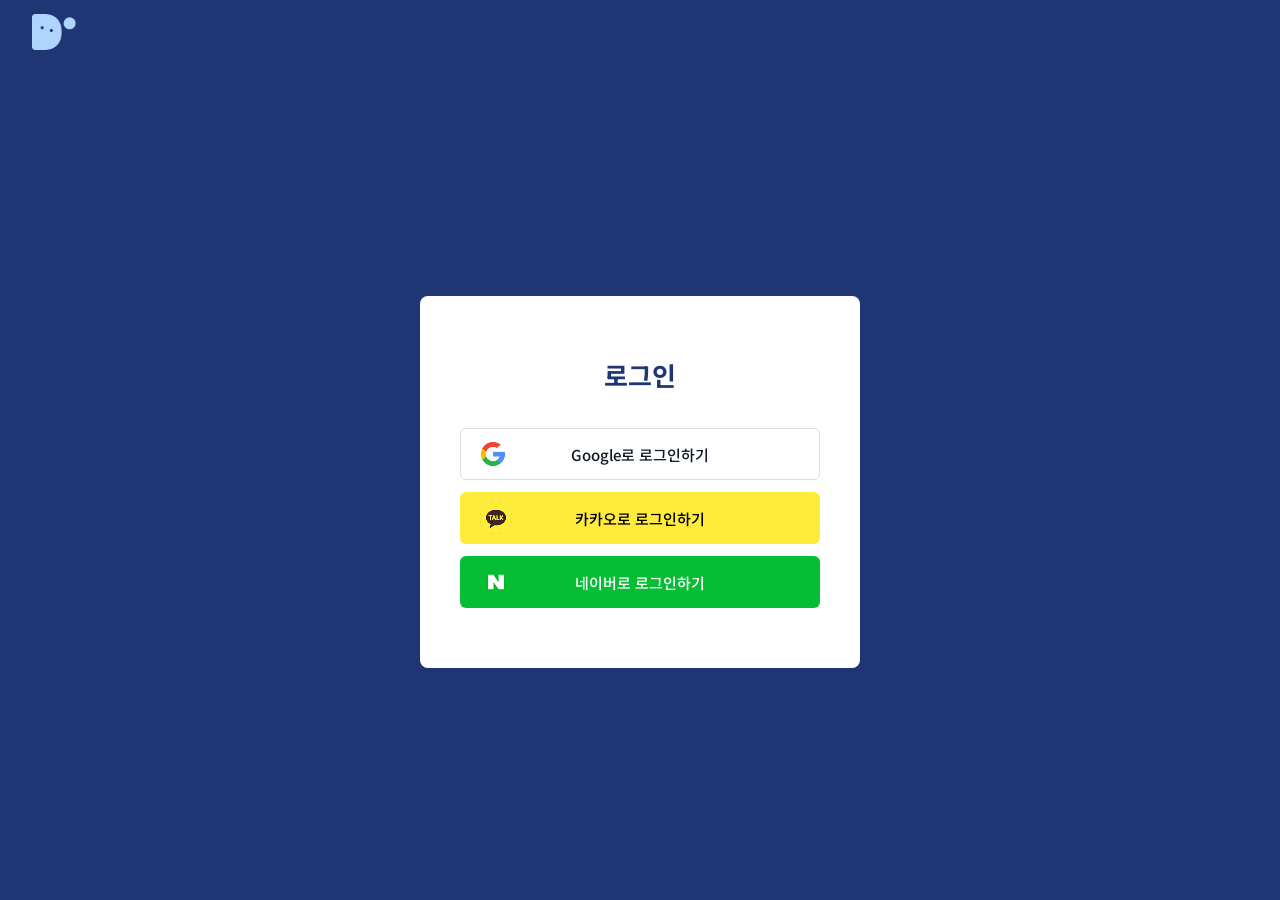
<file: loginPage/index.html>
<!DOCTYPE html>
<html lang="ko">
<head>
    <meta charset="UTF-8">
    <meta name="viewport" content="width=device-width, initial-scale=1.0">
    <title>로그인</title>
    <link rel="stylesheet" href="style.css">
    <link rel="stylesheet" href="https://cdnjs.cloudflare.com/ajax/libs/font-awesome/6.4.0/css/all.min.css">
    <link rel="icon" href="../img/Dask_logo.svg" />
</head>
<body>
    <header class="header">
      <div class="header-logo">
        <a href="../index.html">
        <img src="../img/Dask_logosmall.png" alt="로고" class="header-logo-img">
        </a>
      </div>
    </header>

    <div class="login-wrapper">
        <div class="login-card">
            <h2 class="login-title">로그인</h2>
            
            <div class="login-buttons">
                <button id="btn-google" class="btn-login btn-google" type="button">
                    <span class="icon-wrapper"><img src="../img/fsearch-281764 1.png" alt="구글"></span>
                    Google로 로그인하기
                </button>
                <button id="btn-kakao" class="btn-login btn-kakao" type="button">
                    <span class="icon-wrapper"><img src="../img/kakao-talk-3669973 1.png" alt="카카오"></span>
                    카카오로 로그인하기
                </button>
                <button id="btn-naver" class="btn-login btn-naver" type="button">
                    <span class="icon-wrapper"><img src="../img/naver_icon 1.png" alt="네이버"></span>
                    네이버로 로그인하기
                </button>
            </div>
        </div>
    </div>
    
    <script src="login.js"></script>
    <script src="../common/headerLogin.js"></script>
</body>
</html>
</file>
<file: loginPage/style.css>
@import url('https://fonts.googleapis.com/css2?family=Noto+Sans+KR:wght@400;500;700&display=swap');
@import url(../common/common.css);
@import url(../common/reset.css);

:root {
  --primary-1: #203674;
  --primary-2: #afd5ff;
  --primary-3: #dbeafe;

  --text-1: #111827;
  --text-2: #4b5563;
  --text-3: #dadce2;

  --text-w: #ffffff;
}


* {
  margin: 0;
  padding: 0;
  box-sizing: border-box;
  font-family: 'Noto Sans KR', sans-serif;
}

body {
  background-color: var(--primary-1); 
  min-height: 100vh;
}

.header {
  display: flex;
  justify-content: space-between;
  align-items: center;
  height: 64px;
  padding: 0 32px;
  background-color: var(--primary-1);
}

.header-logo {
  display: flex;
  align-items: center;
  cursor: pointer;
}

.header-logo-img {
  height: 36px;
  width: auto;
  display: block;
}

.header .btn-login {
  background-color: #2E4997;
  color: var(--text-w);
  border: none;
  border-radius: 20px;
  padding: 8px 24px;
  font-size: 14px;
  font-weight: 500;
  cursor: pointer;
  transition: opacity 0.2s ease-in-out;
}

.header .btn-login:hover {
  opacity: 0.8;
}

.login-wrapper {
  min-height: calc(100vh - 64px); 
  display: flex;
  align-items: center;
  justify-content: center;
  padding: 20px;
}

.login-card {
  background-color: var(--text-w); 
  width: 100%;
  max-width: 440px;
  padding: 60px 40px;
  border-radius: 8px;
  text-align: center;
}

.login-title {
  color: var(--primary-1); 
  font-size: 26px;
  font-weight: 700;
  margin-bottom: 35px;
}

.login-buttons {
  display: flex;
  flex-direction: column;
  gap: 12px;
}

.login-card .btn-login {
  display: flex;
  align-items: center;
  justify-content: center;
  width: 100%;
  height: 52px;
  border-radius: 6px;
  font-size: 15px;
  font-weight: 500;
  cursor: pointer;
  position: relative;
  transition: background-color 0.2s;
}

.icon-wrapper {
  position: absolute;
  left: 20px;
  display: flex;
  align-items: center;
  justify-content: center;
}

/* 구글 */
.btn-google {
  background-color: var(--text-w);
  border: 1px solid var(--text-3);
  color: var(--text-1); 
}
.btn-google:hover {
  background-color: #f9f9f9;
}

/* 카카오*/
.btn-kakao {
  background-color: #FFEB3B;
  border: none;
  color: #000000;
}
.btn-kakao .icon-wrapper {
  color: #3C1E1E;
  font-size: 18px;
}

/* 네이버 */
.btn-naver {
  background-color: #06BE34;
  border: none;
  color: var(--text-w);
}

.btn-naver .icon-wrapper .naver-n {
  font-weight: 900;
  font-size: 16px;
  font-family: Arial, sans-serif;
}
</file>
